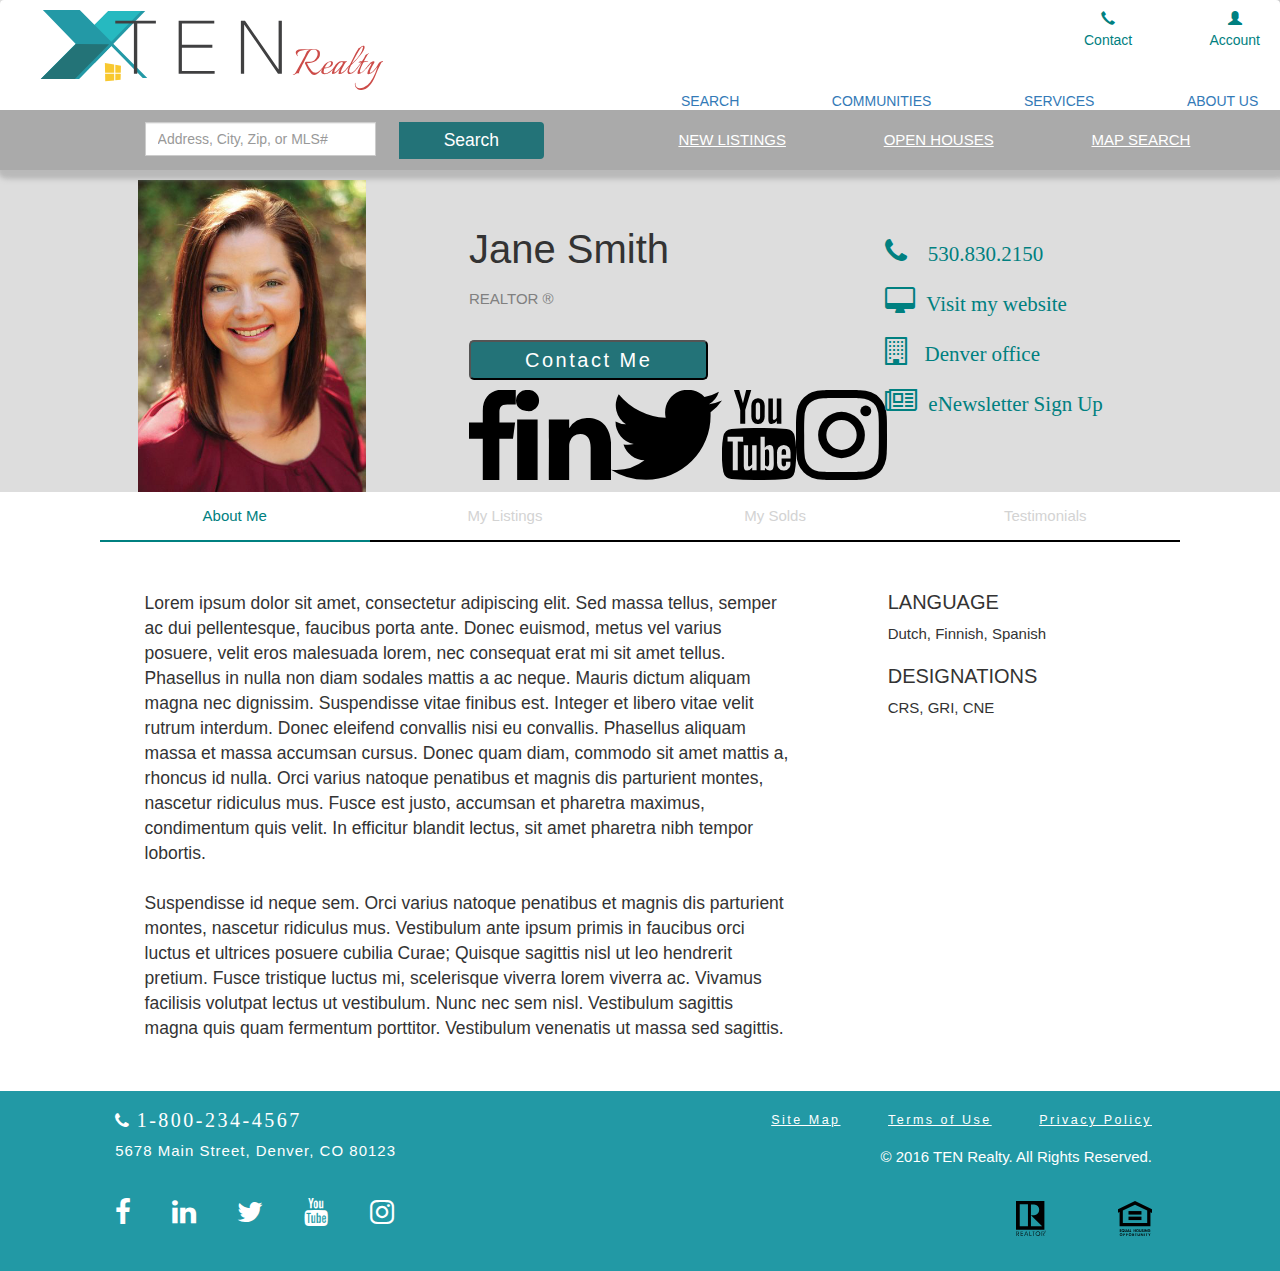
<file: index.html>
<!DOCTYPE html>
<html>

<head>
  <meta charset="utf-8">
  <title></title>
  <link rel="stylesheet" href="https://cdnjs.cloudflare.com/ajax/libs/font-awesome/4.7.0/css/font-awesome.min.css">
  <link rel="stylesheet" href="https://maxcdn.bootstrapcdn.com/bootstrap/3.3.7/css/bootstrap.min.css" integrity="sha384-BVYiiSIFeK1dGmJRAkycuHAHRg32OmUcww7on3RYdg4Va+PmSTsz/K68vbdEjh4u" crossorigin="anonymous">
  <link rel="stylesheet" href="assets/styles/app.css">
</head>

<body>
  <header>
    <nav class="navbar">
      <div class="container">
        <div class="logo-container">
          <img src="assets/images/TEN-logo-mark.svg" class="img-responsive mobile-logo" alt="">
          <img src="assets/images/TEN-logo.svg" class="img-responsive desktop-logo" alt="">
        </div>
        <div class="top-nav">
          <div class="nav-icons">
            <span><i class="glyphicon glyphicon-earphone"></i><br>Contact</span>
            <span><i class="glyphicon glyphicon-user"></i><br>Account</span>
            <span class="hamburger"><i class="glyphicon glyphicon-menu-hamburger"></i><br>Menu</span>
          </div>
          <div class="lrg-dsktp-icon-nav">
            <a href="">SEARCH</a>
            <a href="">COMMUNITIES</a>
            <a href="">SERVICES</a>
            <a href="">ABOUT US</a>
          </div>
        </div>
      </div>
      <div class="nav-search-container">
        <div class="container flex-container">
          <div class="input-group mobile-search">
            <input type="text" class="form-control mobile-search-bar" placeholder="Address, City, Zip, or MLS#">
            <span class="input-group-btn">
                <button class="btn btn-default search-icon-button" type="button"><img src="assets/images/search.svg" class="search-icon"></button>
              </span>
          </div>
          <div class="desktop-search">
            <div class="dsktp-srch-container">
              <input type="text" class="form-control desktop-search-bar" placeholder="Address, City, Zip, or MLS#">
              <span class="input-group-btn">
                <button class="btn btn-default search-button" type="button">Search</button>
                </span>
            </div>
            <div class="dsktp-sub-nav-container">
              <a href="">NEW LISTINGS</a>
              <a href="">OPEN HOUSES</a>
              <a href="">MAP SEARCH</a>
            </div>
          </div>
        </div>
      </div>
    </nav>
  </header>
  <main>
    <section class="agent-info-container">
      <div class="container agent-detail-container">
        <aside class="agent-img-container">
          <img class="responsive-img agent-img" src="assets/images/saramortensun.jpg">
        </aside>
        <aside class="name-container">
          <h1 class="agent-name">Jane Smith</h1>
          <h2 class="realtor-cpyrght">REALTOR &reg;</h2>
          <button class="contact-btn" type="button">Contact Me</button>
          <aside class="hero-i-container">
            <img src="assets/images/facebook.svg">
            <img src="assets/images/linkedin.svg">
            <img src="assets/images/twitter.svg">
            <img src="assets/images/youtube.svg">
            <img src="assets/images/instagram.svg">
          </aside>
        </aside>
        <aside class="hero-contact-container">
          <i class="fa fa-phone fa-2x"><span class="phn-icn-space"></span><span class="hero-text"> 530.830.2150</span></i>
          <i class="fa fa-desktop fa-2x"><span class="dsktp-icn-space"></span><span class="hero-text">  Visit my website</span></i>
          <i class="fa fa-building-o fa-2x"><span class="bldng-icn-space"></span><span class="hero-text">   Denver office</span></i>
          <i class="fa fa-newspaper-o fa-2x"><span class="nwpr-icn-space"></span><span class="hero-text">    eNewsletter Sign Up</span></i>
        </aside>
      </div>
    </section>
    <section class="content-container container">
      <select class="custom-select agent-select">
        <option value="About me ">About me</option>
      </select>
      <div class="content-tab">
        <button class="tablinks active ">About Me</button>
        <button class="tablinks ">My Listings</button>
        <button class="tablinks ">My Solds</button>
        <button class="tablinks ">Testimonials</button>
      </div>
      <span class="content-block ">
      Lorem ipsum dolor sit amet, consectetur adipiscing elit. Sed massa tellus, semper ac dui pellentesque, faucibus porta ante. Donec euismod, metus vel varius posuere, velit eros malesuada lorem, nec consequat erat mi sit amet tellus. Phasellus in nulla non diam sodales mattis a ac neque. Mauris dictum aliquam magna nec dignissim. Suspendisse vitae finibus est. Integer et libero vitae velit rutrum interdum. Donec eleifend convallis nisi eu convallis. Phasellus aliquam massa et massa accumsan cursus. Donec quam diam, commodo sit amet mattis a, rhoncus id nulla. Orci varius natoque penatibus et magnis dis parturient montes, nascetur ridiculus mus. Fusce est justo, accumsan et pharetra maximus, condimentum quis velit. In efficitur blandit lectus, sit amet pharetra nibh tempor lobortis.<br><br>

      Suspendisse id neque sem. Orci varius natoque penatibus et magnis dis parturient montes, nascetur ridiculus mus. Vestibulum ante ipsum primis in faucibus orci luctus et ultrices posuere cubilia Curae; Quisque sagittis nisl ut leo hendrerit pretium. Fusce tristique luctus mi, scelerisque viverra lorem viverra ac. Vivamus facilisis volutpat lectus ut vestibulum. Nunc nec sem nisl. Vestibulum sagittis magna quis quam fermentum porttitor. Vestibulum venenatis ut massa sed sagittis.
      </span>
      <aside class="designation-container ">
        <h2 class="designation-heading">LANGUAGE</h2>
        <span class="designation">Dutch, Finnish, Spanish</span>
        <h2 class="designation-heading">DESIGNATIONS</h2>
        <span class="designation">CRS, GRI, CNE</span>
      </aside>
    </section>
  </main>
  <footer>
    <div class="footer-contact-container ">
      <aside class="footer-phn-address ">
        <i class="fa fa-phone "><span class="footer-phn "> 1-800-234-4567</span></i>
        <span class="footer-address ">5678 Main Street, Denver, CO 80123</span>
      </aside>
      <aside class="footer-i-container ">
        <i class="fa fa-facebook fa-2x "></i>
        <i class="fa fa-linkedin fa-2x "></i>
        <i class="fa fa-twitter fa-2x "></i>
        <i class="fa fa-youtube fa-2x "></i>
        <i class="fa fa-instagram fa-2x "></i>
      </aside>
    </div>
    <div class="footer-link-container ">
      <aside class="footer-links ">
        <a href="/ ">Site Map</a>
        <a href="/ ">Terms of Use</a>
        <a href="/ ">Privacy Policy</a>
      </aside>
      <span class="footer-cpyrght ">&copy; 2016 TEN Realty. All Rights Reserved.</span>
      <aside class="footer-logos">
        <img src="/assets/images/realtor.svg" />
        <img src="/assets/images/equal-housing.svg" />
      </aside>
    </div>
  </footer>
  <!-- jQuery (necessary for Bootstrap's JavaScript plugins) -->
  <script src="https://ajax.googleapis.com/ajax/libs/jquery/1.12.4/jquery.min.js "></script>
  <!-- Latest compiled and minified JavaScript -->
  <script src="https://maxcdn.bootstrapcdn.com/bootstrap/3.3.7/js/bootstrap.min.js " integrity="sha384-Tc5IQib027qvyjSMfHjOMaLkfuWVxZxUPnCJA7l2mCWNIpG9mGCD8wGNIcPD7Txa " crossorigin="anonymous "></script>

</body>

</html>
</file>
<file: assets/styles/app.css>
/* responsive top nav start*/
header {
  width: 100%; }
  header .navbar {
    height: 130px;
    margin: 0;
    border: 0;
    box-shadow: 3px 3px 5px 6px rgba(170, 170, 170, 0.7); }
    header .navbar .logo-container {
      height: 50px;
      width: 10rem;
      position: absolute;
      left: 2rem; }
      header .navbar .logo-container .mobile-logo {
        display: inline-block;
        padding-top: 1rem;
        height: 100%;
        position: absolute;
        left: 0; }
      header .navbar .logo-container .desktop-logo {
        display: none; }
      @media screen and (min-width: 768px) {
        header .navbar .logo-container .desktop-logo {
          display: inline-block;
          position: relative;
          width: 100%;
          height: 100%; }
        header .navbar .logo-container .mobile-logo {
          display: none; } }
      @media screen and (min-width: 1200px) {
        header .navbar .logo-container .desktop-logo {
          width: 30vw; } }
    @media screen and (min-width: 768px) {
      header .navbar .logo-container {
        width: 15rem;
        position: absolute;
        left: 2rem; } }
    @media screen and (min-width: 1200px) {
      header .navbar .logo-container {
        width: 80rem;
        height: 8rem;
        position: absolute;
        top: 1rem; } }
    header .navbar .top-nav {
      width: 60%;
      position: absolute;
      right: 2rem;
      display: flex;
      box-sizing: border-box; }
      header .navbar .top-nav .nav-icons {
        display: flex;
        justify-content: space-between;
        width: 100%;
        color: teal; }
        header .navbar .top-nav .nav-icons i {
          display: flex;
          justify-content: center;
          height: .5rem;
          padding-top: 1rem; }
        @media screen and (min-width: 1200px) {
          header .navbar .top-nav .nav-icons .hamburger {
            display: none; } }
      @media screen and (min-width: 1200px) {
        header .navbar .top-nav .nav-icons {
          display: flex;
          justify-content: space-between;
          width: 25%;
          position: absolute;
          color: teal;
          right: 0; } }
      header .navbar .top-nav .lrg-dsktp-icon-nav {
        display: none; }
      @media screen and (min-width: 1200px) {
        header .navbar .top-nav .lrg-dsktp-icon-nav {
          display: flex;
          width: 82%;
          position: absolute;
          right: .25%;
          top: 75%;
          justify-content: space-between;
          align-items: flex-end; } }
    @media screen and (min-width: 768px) {
      header .navbar .top-nav {
        width: 25%; } }
    @media screen and (min-width: 1200px) {
      header .navbar .top-nav {
        width: 55%;
        height: 13.5vh;
        display: flex; } }
    header .navbar .nav-search-container {
      display: flex;
      align-items: center;
      position: absolute;
      bottom: 0;
      height: 6rem;
      width: 100%;
      background-color: #aaaaaa; }
      header .navbar .nav-search-container .flex-container {
        display: flex; }
        header .navbar .nav-search-container .flex-container .input-group {
          display: inline; }
          header .navbar .nav-search-container .flex-container .input-group .mobile-search-bar {
            border-radius: 0;
            width: 70%;
            font-size: 140%; }
          header .navbar .nav-search-container .flex-container .input-group .search-icon-button {
            border: none;
            background-color: #237378;
            width: 100%;
            max-height: 3.5rem; }
            header .navbar .nav-search-container .flex-container .input-group .search-icon-button .search-icon {
              fill: white;
              width: 20%;
              max-height: 2.5rem; }
        header .navbar .nav-search-container .flex-container .desktop-search {
          display: none; }
        @media screen and (min-width: 768px) {
          header .navbar .nav-search-container .flex-container .mobile-search {
            display: none; }
          header .navbar .nav-search-container .flex-container .desktop-search {
            display: flex;
            justify-content: space-between;
            align-items: center; }
            header .navbar .nav-search-container .flex-container .desktop-search .dsktp-srch-container {
              display: flex;
              justify-content: space-between;
              width: 100%; }
              header .navbar .nav-search-container .flex-container .desktop-search .dsktp-srch-container .search-button {
                color: white;
                border: none;
                background-color: #237378;
                font-size: 1.75rem; } }
    @media screen and (min-width: 768px) and (min-width: 1200px) {
      header .navbar .nav-search-container .flex-container .desktop-search .dsktp-srch-container .search-button {
        padding: 6px 45px; } }
        @media screen and (min-width: 768px) {
            header .navbar .nav-search-container .flex-container .desktop-search .dsktp-sub-nav-container {
              display: flex;
              justify-content: space-between;
              position: absolute;
              right: 3%;
              width: 45%; }
              header .navbar .nav-search-container .flex-container .desktop-search .dsktp-sub-nav-container a {
                text-decoration: underline;
                color: white;
                font-size: 1.25rem; } }
    @media screen and (min-width: 768px) and (min-width: 1200px) {
      header .navbar .nav-search-container .flex-container .desktop-search .dsktp-sub-nav-container a {
        font-size: 1.5rem; } }
  @media screen and (min-width: 768px) and (min-width: 1200px) {
    header .navbar .nav-search-container .flex-container .desktop-search .dsktp-sub-nav-container {
      right: 7%;
      width: 40%; } }
@media screen and (min-width: 768px) and (min-width: 1200px) {
  header .navbar .nav-search-container .flex-container .desktop-search {
    width: 26%; } }
        @media screen and (min-width: 768px) {
          header .navbar .nav-search-container .flex-container .desktop-search-bar {
            width: 90%;
            border-radius: 0; } }
      @media screen and (min-width: 1200px) {
        header .navbar .nav-search-container .flex-container {
          padding: 0 7%; } }
  @media screen and (min-width: 768px) {
    header .navbar {
      height: 110px; } }
  @media screen and (min-width: 1200px) {
    header .navbar {
      height: 170px; } }

/* responsive top nav end*/
/* agent info start  */
.agent-info-container {
  background-color: #dddddd; }
  .agent-info-container .agent-detail-container {
    display: flex;
    flex-direction: column; }
    .agent-info-container .agent-detail-container .agent-img {
      border: 0;
      margin-top: 2%;
      width: 70%; }
    @media screen and (min-width: 768px) {
      .agent-info-container .agent-detail-container .agent-img {
        width: 100%;
        margin-top: 0; } }
    @media screen and (min-width: 768px) {
      .agent-info-container .agent-detail-container .agent-img-container {
        width: 23%;
        margin-right: 3%; } }
    @media screen and (min-width: 1200px) {
      .agent-info-container .agent-detail-container .agent-img-container {
        margin-right: 0;
        margin-left: 6%;
        width: 20%; } }
    .agent-info-container .agent-detail-container .name-container {
      height: 30%; }
      .agent-info-container .agent-detail-container .name-container .agent-name {
        font-weight: normal;
        font-size: 5rem;
        margin-bottom: 0;
        width: 100%;
        margin-top: 5%; }
      @media screen and (min-width: 768px) {
        .agent-info-container .agent-detail-container .name-container .agent-name {
          font-size: 3rem; } }
      @media screen and (min-width: 1200px) {
        .agent-info-container .agent-detail-container .name-container .agent-name {
          font-size: 4rem;
          margin-top: 15%; } }
      .agent-info-container .agent-detail-container .name-container .realtor-cpyrght {
        font-weight: normal;
        font-size: 2rem;
        color: grey;
        margin-top: .5rem;
        margin-bottom: 2rem; }
      @media screen and (min-width: 768px) {
        .agent-info-container .agent-detail-container .name-container .realtor-cpyrght {
          font-size: 1.5rem;
          margin-top: 2rem;
          margin-bottom: 3.25rem; } }
      .agent-info-container .agent-detail-container .name-container .contact-btn {
        width: 100%;
        background-color: #237378;
        color: white;
        height: 40px;
        font-size: 2rem;
        margin-bottom: 2rem;
        border-radius: 5px;
        letter-spacing: .25rem; }
      @media screen and (min-width: 768px) {
        .agent-info-container .agent-detail-container .name-container .contact-btn {
          font-size: 2rem;
          height: 40px;
          margin-bottom: 1rem; } }
      .agent-info-container .agent-detail-container .name-container .hero-i-container {
        height: 30%;
        display: flex;
        justify-content: space-between;
        margin-bottom: 3rem; }
      @media screen and (min-width: 768px) {
        .agent-info-container .agent-detail-container .name-container .hero-i-container {
          margin-bottom: 0; } }
    @media screen and (min-width: 768px) {
      .agent-info-container .agent-detail-container .name-container {
        width: 29%;
        margin-left: 1%;
        margin-right: 5%;
        height: auto; } }
    @media screen and (min-width: 1200px) {
      .agent-info-container .agent-detail-container .name-container {
        padding-left: 8%;
        padding-top: 1%; } }
    .agent-info-container .agent-detail-container .hero-contact-container {
      display: flex;
      flex-wrap: nowrap;
      flex-direction: column;
      justify-content: space-between;
      color: teal;
      height: 200px; }
      .agent-info-container .agent-detail-container .hero-contact-container i:nth-of-type(4n) {
        margin-bottom: 7%; }
      .agent-info-container .agent-detail-container .hero-contact-container .phn-icn-space {
        padding-right: 5%; }
      .agent-info-container .agent-detail-container .hero-contact-container .dsktp-icn-space {
        padding-right: 2%; }
      .agent-info-container .agent-detail-container .hero-contact-container .bldng-icn-space {
        padding-right: 4%; }
      .agent-info-container .agent-detail-container .hero-contact-container .nwpr-icn-space {
        padding-right: 2%;
        padding-bottom: 10%; }
      .agent-info-container .agent-detail-container .hero-contact-container .hero-text {
        font-size: 75%; }
    @media screen and (min-width: 768px) {
      .agent-info-container .agent-detail-container .hero-contact-container {
        width: 38%;
        margin-top: 1.5%; } }
    @media screen and (min-width: 1200px) {
      .agent-info-container .agent-detail-container .hero-contact-container {
        margin-top: 5%;
        padding-left: 10.5%; } }
  @media screen and (min-width: 768px) {
    .agent-info-container .agent-detail-container {
      flex-direction: row;
      padding-top: 1rem; } }

/* agent info end */
/* agent content start */
.content-container {
  display: flex;
  flex-direction: column; }
  .content-container .agent-select {
    width: 100%;
    height: 7vh;
    background-color: white;
    margin-top: 10%;
    margin-bottom: 5%;
    font-size: 2rem; }
  @media screen and (min-width: 768px) {
    .content-container .agent-select {
      display: none; } }
  .content-container .content-tab {
    display: none; }
  @media screen and (min-width: 768px) {
    .content-container .content-tab {
      display: flex;
      justify-content: space-around;
      position: absolute;
      left: 1rem;
      right: 1rem; }
      .content-container .content-tab .tablinks {
        height: 5rem;
        background-color: white;
        width: 25%;
        border-top: none;
        border-left: none;
        border-right: none;
        font-size: 1.5rem;
        color: lightgrey; }
      .content-container .content-tab .active {
        color: teal;
        border: 2px solid teal;
        border-top: none;
        border-left: none;
        border-right: none; } }
  @media screen and (min-width: 1200px) {
    .content-container .content-tab {
      padding: 0 7%; } }
  .content-container .content-block {
    font-size: 1.75rem; }
  @media screen and (min-width: 768px) {
    .content-container .content-block {
      margin-top: 10%;
      margin-bottom: 5%;
      width: 65%; } }
  @media screen and (min-width: 1200px) {
    .content-container .content-block {
      width: 65%; } }
  .content-container .designation-container {
    margin-bottom: 5%; }
    .content-container .designation-container .designation-heading {
      font-size: 2rem; }
    .content-container .designation-container .designation {
      font-size: 1.5rem; }
  @media screen and (min-width: 768px) {
    .content-container .designation-container {
      margin: 8% 0 0 10%; } }

@media screen and (min-width: 768px) {
  .content-container {
    flex-direction: row;
    justify-content: flex-start; } }
@media screen and (min-width: 1200px) {
  .content-container {
    padding: 0 7%; } }
/* agent content end */
/* footer start */
footer {
  width: 100%;
  background-color: #2299a5;
  color: white;
  height: 40vh;
  display: flex;
  flex-direction: column;
  justify-content: space-between;
  align-items: center; }
  footer .footer-contact-container {
    width: 100%;
    height: 20vh; }
    footer .footer-contact-container .footer-phn-address {
      font-size: 1.5rem;
      width: 100%;
      display: flex;
      flex-direction: column;
      justify-content: center;
      align-items: center;
      height: 15vh; }
      footer .footer-contact-container .footer-phn-address i {
        font-size: 1.75rem; }
      footer .footer-contact-container .footer-phn-address .footer-phn {
        font-size: 2.3rem;
        letter-spacing: .25rem; }
      @media screen and (min-width: 768px) {
        footer .footer-contact-container .footer-phn-address .footer-phn {
          font-size: 2rem; } }
      footer .footer-contact-container .footer-phn-address .footer-address {
        font-size: 2rem;
        padding-top: 10px;
        width: 90%;
        display: flex;
        justify-content: center;
        font-weight: lighter;
        letter-spacing: .25rem; }
      @media screen and (min-width: 768px) {
        footer .footer-contact-container .footer-phn-address .footer-address {
          font-size: 1.5rem;
          letter-spacing: .1rem;
          justify-content: flex-start; } }
    @media screen and (min-width: 768px) {
      footer .footer-contact-container .footer-phn-address {
        align-items: flex-start;
        padding-left: 4vw;
        height: 90px; } }
    footer .footer-contact-container .footer-i-container {
      display: flex;
      justify-content: space-between;
      width: 100%;
      padding: 0 4vw;
      margin-bottom: 1vh; }
    @media screen and (min-width: 768px) {
      footer .footer-contact-container .footer-i-container {
        margin-bottom: 5vh;
        width: 70%; } }
  @media screen and (min-width: 768px) {
    footer .footer-contact-container {
      display: flex;
      flex-direction: column;
      justify-content: space-between;
      align-items: flex-start;
      width: 50%;
      height: 20vh; } }
  @media screen and (min-width: 1200px) {
    footer .footer-contact-container {
      margin-left: 5%; } }
  footer .footer-link-container {
    display: flex;
    flex-direction: column;
    align-items: center;
    justify-content: space-around;
    width: 100%;
    height: 20vh; }
    footer .footer-link-container .footer-links {
      display: flex;
      justify-content: space-between;
      width: 90%;
      font-size: 1.5rem;
      text-decoration: underline;
      letter-spacing: .25rem; }
      footer .footer-link-container .footer-links a {
        color: white; }
    @media screen and (min-width: 768px) {
      footer .footer-link-container .footer-links {
        font-size: 1.25rem;
        margin-top: 1.5vh; } }
    @media screen and (min-width: 1200px) {
      footer .footer-link-container .footer-links {
        width: 70%; } }
    footer .footer-link-container .footer-cpyrght {
      display: flex;
      justify-content: center;
      font-size: 1.5rem;
      fill: white;
      letter-spacing: .25rem; }
    @media screen and (min-width: 768px) {
      footer .footer-link-container .footer-cpyrght {
        margin-bottom: 2vh;
        letter-spacing: normal; } }
    footer .footer-link-container .footer-logos {
      display: flex;
      flex-direction: row;
      justify-content: space-around;
      width: 25%; }
    @media screen and (min-width: 768px) {
      footer .footer-link-container .footer-logos {
        margin-bottom: 3vh;
        width: 35%;
        justify-content: space-between; } }
    @media screen and (min-width: 1200px) {
      footer .footer-link-container .footer-logos {
        width: 25%; } }
  @media screen and (min-width: 768px) {
    footer .footer-link-container {
      width: 50%;
      align-items: flex-end;
      margin-right: 5%; } }
  @media screen and (min-width: 1200px) {
    footer .footer-link-container {
      margin-right: 10%; } }

@media screen and (min-width: 768px) {
  footer {
    height: 20vh;
    flex-direction: row; } }
/* footer end */

/*# sourceMappingURL=app.css.map */
</file>
